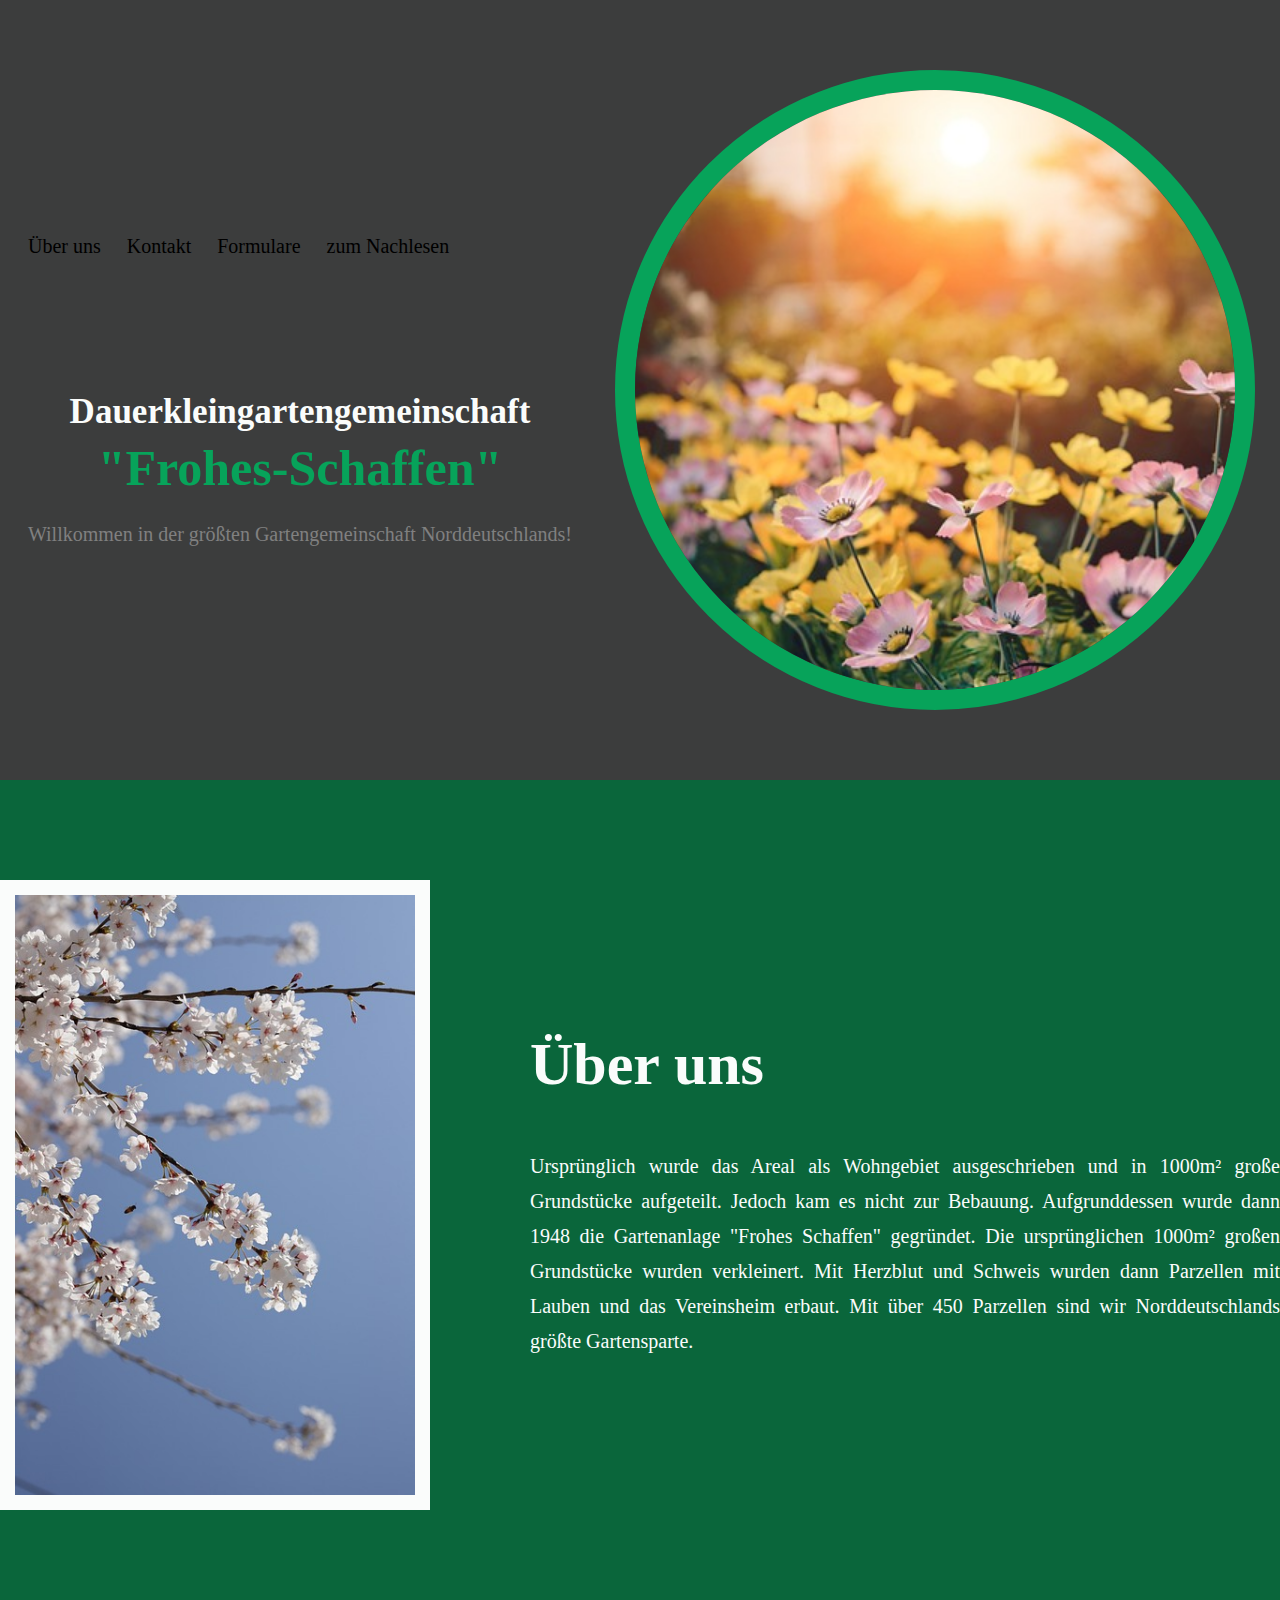
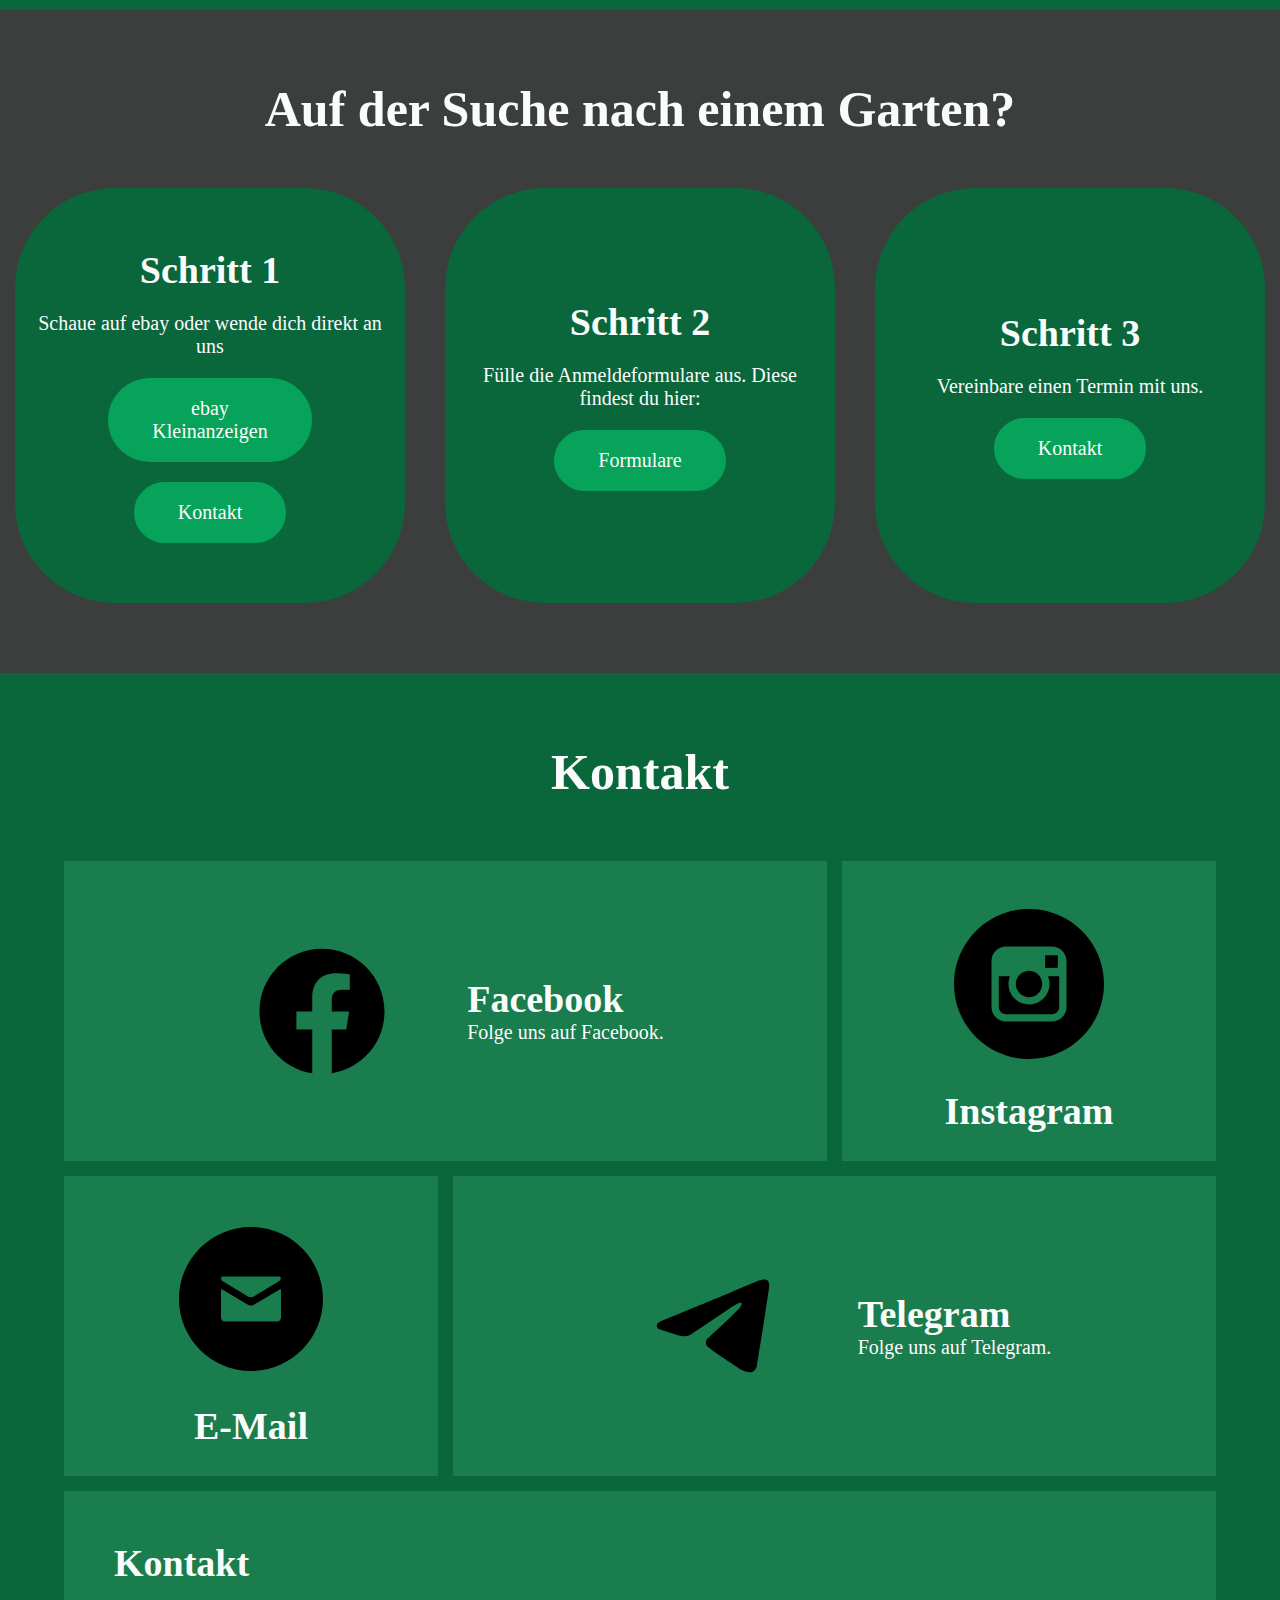
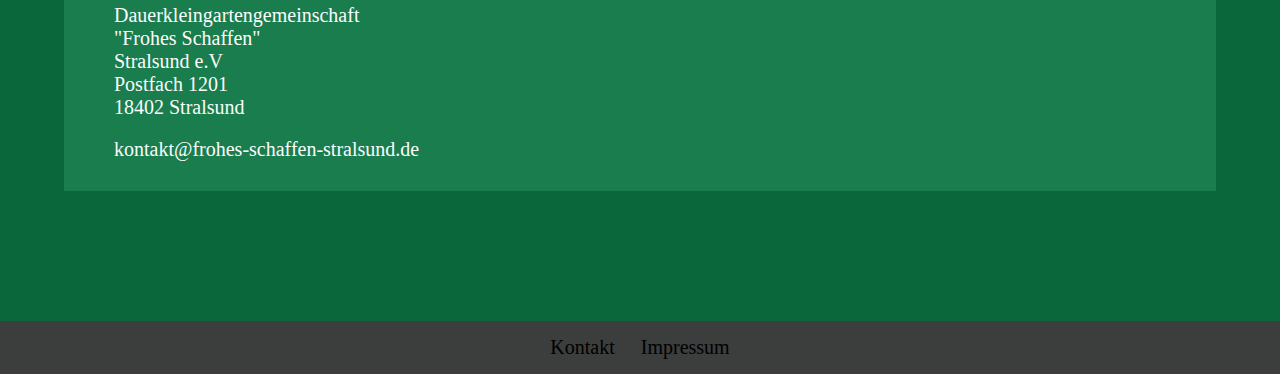
<file: index.html>
<!DOCTYPE html>
<html lang="de">
<head>
    <meta charset="UTF-8">
    <meta http-equiv="X-UA-Compatible" content="IE=edge">
    <meta name="viewport" content="width=device-width, initial-scale=1.0">
    <link rel="stylesheet" href="general_settings.css">
    <link rel="stylesheet" href="header.css">
    <link rel="stylesheet" href="about_us.css">
    <link rel="stylesheet" href="services.css">
    <link rel="stylesheet" href="contact_section.css">
    <link rel="stylesheet" href="https://fonts.googleapis.com/css2?family=Material+Symbols+Rounded:opsz,wght,FILL,GRAD@48,400,0,0" />
    <link rel="html" href="formular.html">
    <title>Frohes-Schaffen-Stralsund.de</title>
</head>

<body>
    <header>
        <div class="header_text">
            <nav>
                <input type="checkbox" id="toggle_button">
                <label for="toggle_button">
                    <span class="material-symbols-rounded">menu</span>
                </label>
                <ul>

                    <li><a href="#about_us_section">Über uns</a></li>
                <!--    <li><a href="#services_section">freie Gärten</a></li> -->
                    <li><a href="#contact_section">Kontakt</a></li>
                    <li><a href="formular.html">Formulare</a></li>
                    <li><a href="info.html">zum Nachlesen</a></li>
                </ul>
            </nav>
            
            <!-- Dauer&shykleingartenverein "&shy" // intelligenter Zeilenumbruch // wird nur benutzt wenn kein Platz um alles anzuizeigen -->
            <h1> <span style="font-size: 35px;"> Dauer&shykleingarten&shygemeinschaft</span> <br> <span style="color: var(--main-brand-color);">"Frohes-Schaffen"</span></h1> <!--- e.V. Stralsund </h1> -->
            <p class="subheading">Willkommen in der größten Gartengemeinschaft Norddeutschlands!</p>
        </div>
            
        <div class="circle">
            <img src="/images/cosmos-g4d121a402_640.jpg" alt="Blumenwiese">
        </div>

    </header>

    <section id="about_us_section">
        <img src="/images/spring-g42e739c98_640.jpg" alt="blühende Blüte">
        <div class="about_us_container">
            <h2>Über uns</h2>
            <p>Ursprünglich wurde das Areal als Wohngebiet ausgeschrieben und in 1000m² große Grundstücke aufgeteilt. Jedoch kam es nicht zur Bebauung. Aufgrunddessen wurde dann 1948 die Gartenanlage "Frohes Schaffen" gegründet. Die ursprünglichen 1000m² großen Grundstücke wurden verkleinert. Mit Herzblut und Schweis wurden dann Parzellen mit Lauben und das Vereinsheim erbaut. Mit über 450 Parzellen sind wir Norddeutschlands größte Gartensparte. </p>
        </div>
    </section>

    <section id="services_section">
        <h2>Auf der Suche nach einem Garten?</h2>
        <div class="flex_container">
            <div class="card">
                <h3>Schritt 1</h3>
                <p> Schaue auf ebay oder wende dich direkt an uns </p>
                <a href="https://www.ebay-kleinanzeigen.de/s-stralsund/kgv-frohes-schaffen/">ebay Kleinanzeigen</a>
                <a href="mailto:kontakt@frohes-schaffen-stralsund.de">Kontakt</a>
            </div>

            <div class="card">
                <h3>Schritt 2</h3>
                <p>Fülle die Anmeldeformulare aus. Diese findest du hier:</p>
                <a href="formular.html">Formulare</a>
            </div>

            <div class="card">
                <h3>Schritt 3</h3>
                <p>Vereinbare einen Termin mit uns.</p>
                <a href="mailto:kontakt@frohes-schaffen-stralsund.de">Kontakt</a>
            </div>
        </div>
    </section>

    <section id="contact_section">
        <h2>Kontakt</h2>
        <div class="grid_container">
            <div id="item1" class="grid_item">
                <img src="/svg/facebook-svgrepo-com.svg" alt="Facebook-Logo">
                <div>
                    <h3>Facebook</h3>
                    <p>Folge uns auf Facebook.</p>
                </div>
            </div>    
            <div id="item2" class="grid_item">
                <img src="/svg/instagram-round-svgrepo-com.svg" alt="Instagram-Logo">
                <h3>Instagram</h3>
            </div>
            <div id="item3" class="grid_item">
                <h3>Kontakt</h3>
                <p>Dauerkleingartengemeinschaft <br>"Frohes Schaffen" <br>Stralsund e.V <br>Postfach 1201 <br>18402 Stralsund</p>
                <p>kontakt@frohes-schaffen-stralsund.de</p>
            </div>
            <div id="item4" class="grid_item">
                <img src="/svg/mail-with-circle-svgrepo-com.svg" alt="E-Mail-Logo">
                <h3>E-Mail</h3>
            </div>
            <div id="item5" class="grid_item">
                <img src="/svg/brand-telegram-svgrepo-com.svg" alt="Telegram-Logo">
                <div>
                    <h3>Telegram</h3>
                    <p>Folge uns auf Telegram.</p>
                </div>
            </div>    
        </div>

    </section>
<footer>
    <div class="footer_text">
        <nav_footer>
            <ul>
                <li><a href="index.html#contact_section">Kontakt</a></li>
                <li><a href="impressum.html">Impressum</a></li>

            </ul>
        </nav_footer>            
</footer>
    
</body>
</html>
</file>
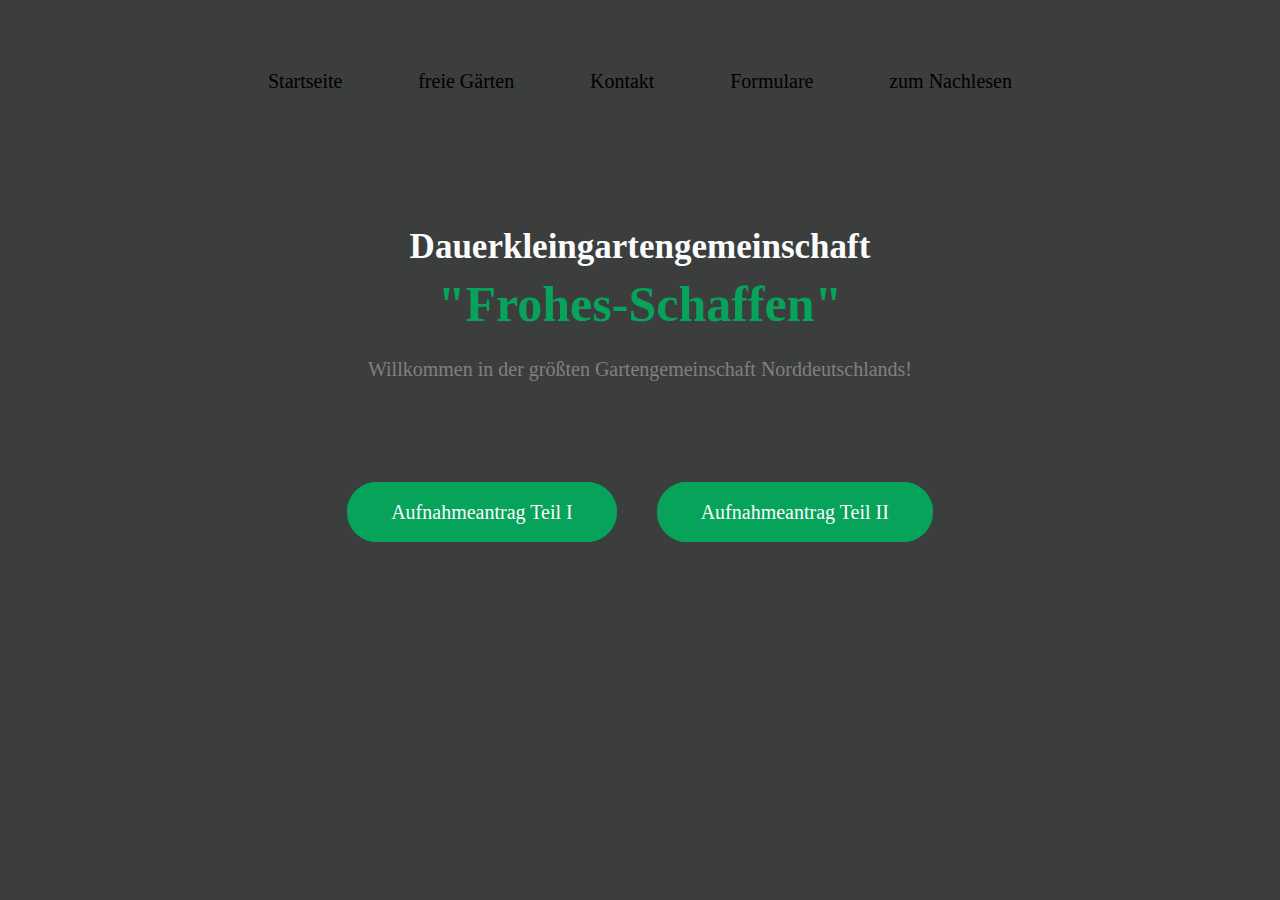
<file: formular.html>
<!DOCTYPE html>
<html lang="de">
<head>
    <meta charset="UTF-8" />
    <meta http-equiv="X-UA-Compatible" content="IE=edge" />
    <meta name="viewport" content="width=device-width, initial-scale=1.0" />
    <link rel="stylesheet" href="general_settings.css">
    <link rel="stylesheet" href="https://fonts.googleapis.com/css2?family=Material+Symbols+Rounded:opsz,wght,FILL,GRAD@48,400,0,0" />
    <link rel="stylesheet" href="formular.css">
    <link rel="stylesheet" href="standard.css">
    <link rel="html"       href="index.html">
    <title>Anträge</title>
</head>
<body>
    <header>
        <div class="header_text">
            <nav>
                <input type="checkbox" id="toggle_button">
                <label for="toggle_button">
                    <span class="material-symbols-rounded">menu</span>
                </label>
                <ul>

                    <li><a href="index.html">Startseite</a></li>
                    <li><a href="index.html#services_section">freie Gärten</a></li>
                    <li><a href="index.html#contact_section">Kontakt</a></li>
                    <li><a href="formular.html">Formulare</a></li>
                    <li><a href="info.html">zum Nachlesen</a></li>
                </ul>
            </nav>
            
            <!-- Dauer&shykleingartenverein "&shy" // intelligenter Zeilenumbruch // wird nur benutzt wenn kein Platz um alles anzuizeigen -->
            <h1> <span style="font-size: 35px;"> Dauer&shykleingarten&shygemeinschaft</span> <br> <span style="color: var(--main-brand-color);">"Frohes-Schaffen"</span></h1> <!--- e.V. Stralsund </h1> -->
            <p class="subheading">Willkommen in der größten Gartengemeinschaft Norddeutschlands!</p>
        </div>
            
        <!-- <div class="circle">
            <img src="/images/cosmos-g4d121a402_640.jpg" alt="Blumenwiese">
        </div> -->

    </header>

    <pdf>
        <div class="pdf_formulare_box">
            <div class="pdf_formulare">
                <a href="/pdf/Aufnahmeantrag.pdf">Aufnahmeantrag Teil I</a>
            </div>
            
            <div class="pdf_formulare">
                <a href="/pdf/Aufnahmeantrag + Zweitpächter FS 2022 neu.pdf">Aufnahmeantrag Teil II</a>
            
    </pdf>

</body>
</file>
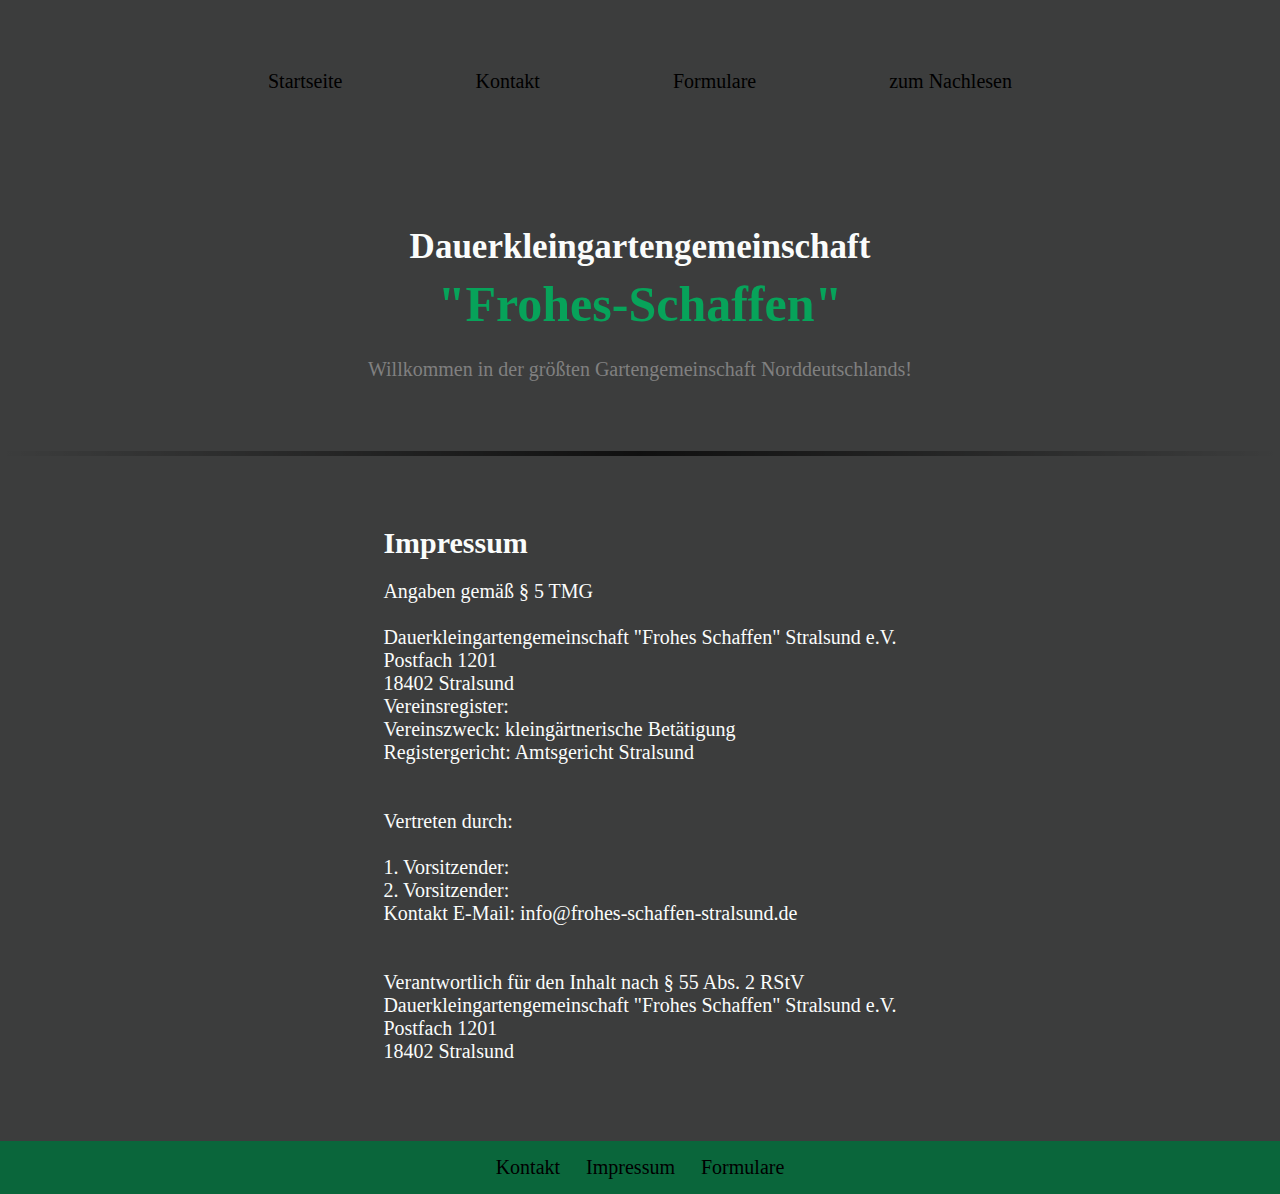
<file: impressum.html>
<!DOCTYPE html>
<html lang="de">
<head>
    <meta charset="UTF-8">
    <meta http-equiv="X-UA-Compatible" content="IE=edge">
    <meta name="viewport" content="width=device-width, initial-scale=1.0">
    <link rel="stylesheet" href="https://fonts.googleapis.com/css2?family=Material+Symbols+Rounded:opsz,wght,FILL,GRAD@48,400,0,0" />
    <link rel="stylesheet" href="general_settings.css">
    <link rel="stylesheet" href="standard.css">
    <title>Impressum</title>
</head>
<body>
    <header>
        <div class="header_text">
            <nav>
                <input type="checkbox" id="toggle_button">
                <label for="toggle_button">
                    <span class="material-symbols-rounded">menu</span>
                </label>
                <ul>

                    <li><a href="index.html">Startseite</a></li>
                <!--    <li><a href="#services_section">freie Gärten</a></li> -->
                    <li><a href="index.html#contact_section">Kontakt</a></li>
                    <li><a href="formular.html">Formulare</a></li>
                    <li><a href="info.html">zum Nachlesen</a></li>
                </ul>
            </nav>
            
            <!-- Dauer&shykleingartenverein "&shy" // intelligenter Zeilenumbruch // wird nur benutzt wenn kein Platz um alles anzuizeigen -->
            <h1> <span style="font-size: 35px;"> Dauer&shykleingarten&shygemeinschaft</span> <br> <span style="color: var(--main-brand-color);">"Frohes-Schaffen"</span></h1> <!--- e.V. Stralsund </h1> -->
            <p class="subheading">Willkommen in der größten Gartengemeinschaft Norddeutschlands!</p>
        </div>
    </header>
    <hr style="border: 0; height: 5px; background-image: linear-gradient(to right, rgba(0, 0, 0, 0), rgba(0, 0, 0, 0.75), rgba(0, 0, 0, 0));" />
    <section id="impressum">
        <div class="impressum_container">
            <h2>Impressum</h2>
            <div class=text>
                <p> Angaben gemäß § 5 TMG <br>
                <br>
                Dauerkleingartengemeinschaft "Frohes Schaffen" Stralsund e.V. <br>
                Postfach 1201<br>
                18402 Stralsund<br>
                Vereinsregister:  <br>
                Vereinszweck: kleingärtnerische Betätigung <br>
                Registergericht: Amtsgericht Stralsund <br>
                <br>
                <br>
                Vertreten durch: <br>
                <br>
                1. Vorsitzender:  <br>
                2. Vorsitzender: <br>
                
                Kontakt
                E-Mail: info@frohes-schaffen-stralsund.de <br>
                <br>
                <br>
                Verantwortlich für den Inhalt nach § 55 Abs. 2 RStV <br>
                Dauerkleingartengemeinschaft "Frohes Schaffen" Stralsund e.V. <br>
                Postfach 1201<br>
                18402 Stralsund<br>
                <br>
            </p>
            </div>
        </div>
    </section>
    <footer>
        <div class="footer_text">
            <nav_footer>
                <ul>
                    <li><a href="index.html#contact_section">Kontakt</a></li>
                    <li><a href="impressum.html">Impressum</a></li>
                    <li><a href="formular.html">Formulare</a></li>
    
                </ul>
            </nav_footer>            
    </footer>
</body>
</html>
</file>
<file: general_settings.css>
@import url('https://fonts.googleapis.com/css2?family=Open+Sans:ital,wght@0,300;0,400;0,500;0,600;0,700;0,800;1,300;1,400;1,500;1,600;1,700;1,800&family=Playfair+Display:ital,wght@0,400;0,500;0,600;0,700;0,800;0,900;1,400;1,500;1,600;1,700;1,800;1,900&display=swap');
:root{
    --main-brand-color: #07a35a;
    --primary-color: #3c3d3d;
    --secondary-color: #0a663b;
    --light-secondary-color: #197d4e;
    --text-color: #fafcfb;
    --secondary-text-color: #000000;

}

*{
    margin: 0;
    padding: 0;
}

body{
    min-height: 100vh;
    background-color: var(--primary-color);
    font-family: 'Playfair';
    font-size: 20px;
    color: var(--text-color);
}

h1{
    font-size: 50px; /* oder 100px? */
    line-height: 115%;
    text-align: center;
}

h3{
    font-size: 38px;
}

.subheading{
    margin-top: 25px;
    color: gray;
    /*color: var(--secondary-text-color); */
    text-align: center;
}

@media(max-width: 800px){ /*975*/
    .subheading{
        font-size: 4vw;
        text-align: center;
    }
}

@media(max-width: 800px){
    h1{
        font-size: 8vw; /*vorher 7vw*/
        text-align: center;
    }
    .subheading{
        text-align: center;
    }
    body{
        font-size: 16px;
    }
}

footer{
    padding: 15px 15px;
    display: flex;
    justify-content: center;
    align-items: center;
    gap: 40px;
    flex-wrap: wrap;
}

nav_footer ul{
    list-style: none;
    display: flex;
    gap: 20px;
}

@media(max-width: 800px){
    nav_footer a{
        font-size: 4vw;

    }
}
nav_footer a{
    color: var(--secondary-text-color);
    text-decoration: none;
    position: relative;
    padding: 3px;
}

nav_footer a:hover{
    color: var(--text-color);
}

/* Unterstriche in der Navbar */
nav_footer a::after{
    content: '';
    height: 2px;
    width: 0%;
    background: var(--main-brand-color);
    position: absolute;
    bottom: 0;
    left: 0;
    transition: 150ms ease-in-out;
}

nav_footer a:hover::after{
    width: 100%;
}
</file>
<file: header.css>
header{
    padding: 70px 25px;
    display: flex;
    justify-content: center;
    align-items: center;
    gap: 40px;
    flex-wrap: wrap;
}

.header_text{
    /*height: 550px;*/
    width: 550px;
    /*max-width: 100%;*/
}

@media(max-width: 800px){ /* Abstand von .circle img an .header_text verkürzen */
    .header_text{
        height: 100%;
        max-width: 100%;
        font-size: 5vw;
        /*font-size: clamp(0.5rem, 1.5vvw, 2rem);*/
        text-align: center;
        /*padding-bottom: 30px;*/
    }
}

.circle{
    height: 600px;
    width: 600px;

    max-height: 80vw;
    max-width: 80vw;

    overflow: hidden;
    border-radius: 50%;
    border: 20px solid var(--main-brand-color);

    display: flex;
    justify-content: center;
    align-items: center;
}

.circle img{
    height: 100%;
}

nav{
    margin-bottom: 120px;
}
@media(max-width: 800px){ /* weniger Abstand zwischen Navbat und h1 auf mobilen Geräten */
    nav{
        margin-bottom: 10vw;
        text-align: center;
    }
}

nav ul{
    list-style: none;
    display: flex;
    gap: 20px;
}

nav a{
    color: var(--secondary-text-color);
    text-decoration: none;
    position: relative;
    padding: 3px;
}

nav a:hover{
    color: var(--text-color);
}

/* Unterstriche in der Navbar */
nav a::after{
    content: '';
    height: 2px;
    width: 0%;
    background: var(--main-brand-color);
    position: absolute;
    bottom: 0;
    left: 0;
    transition: 150ms ease-in-out;
}

nav a:hover::after{
    width: 100%;
}

#toggle_button{
    display: none;
}

label[for="toggle_button"]{
    display: none;
}

label[for="toggle_button"] span{
    font-size: 40px;
    display: flex;
    align-items: flex-start;
}

@media(max-width: 975px){ /* blendet Hamburger-Menü ein */

    nav{
        position: absolute; /* verschiebt das Hamburger-Menü in die obere linke Ecke*/
        top: 0;
        left: 0;
        background-color: var(--secondary-color);
        padding: 15px;
        border-radius: 0 0 25px 0; /* rundet die Ecke im Hamburger-Menü ab*/

    }
    nav ul{
        display: none;
        flex-direction: column;
    }
    #toggle_button:checked ~ ul{
        display: flex;
    }
    label[for="toggle_button"]{
        display: block;
    }
}
</file>
<file: about_us.css>
#about_us_section{
    padding: 100px 0;
    background-color: var(--secondary-color);
    display: flex;
    justify-content: center;
    align-items: center;
    gap: 100px; /* Abstand twischen Foto (#about_us_section img) und Text (h2 und p */
    flex-wrap: wrap-reverse; /* Elemente werden bei zu wenig Platz untereinander angezeigt */
}

.about_us_container{
    width: 750px;
    max-width: 90%;
}

#about_us_section img{
    width: 400px;
    max-width: calc(90% - 30px);
    border: 15px solid var(--text-color);
}

.about_us_container h2{
    font-size: 60px;
    padding-bottom: 50px;
}

.about_us_container p{
    text-align: justify; /*Blocksatz*/
    line-height: 175%;   /*Zeilenabstand vergrößern*/
}

@media(max-width: 800px){
    #about_us_section{
        padding: 40px 0;
        gap: 50px;
    }
    #about_us_section h2{
        text-align: center;
        font-size: 10vw;
        margin-bottom: 20px;
    }
}
</file>
<file: services.css>
#services_section{
    padding: 70px 0;
    background-color: var(--primary-color);
}

#services_section h2{
    font-size: 50px;
    text-align: center;
}

.flex_container{
    margin-top: 50px; /* Abstand nach oben*/
    display: flex; /* Cards sind nun nebeneinander, statt untereinander */
    gap: 40px;
    justify-content: center; /* Elemnte wertden mittig angeordnet*/
    flex-wrap: wrap; /* Elemente werden bei zu wenig Platz untereinander angezeigt */
}

.card{
    width: 350px; /* Breite des Containers */
    max-width: calc(90% - 40px); /* verhindert, dass die Cards den Rand berühren (90% - Border) */
    background-color: var(--secondary-color);
    border-radius: 100px;
    padding: 60px 20px;

    display: flex;
    flex-direction: column;
    justify-content: center;
    gap: 20px;

}

.card *{ /*  "*" = Alle Elemente in Card */
    text-align: center;
}

.card a{
    background-color: var(--main-brand-color);
    width: min-content;
    padding: 15px 40px;
    border-radius: 50px;
    margin: 0 auto; /* Buttons zentrieren */
    text-decoration: none; /* keine Farbe für Hyperlinks*/
    color: var(--text-color);
    border: 4px solid var(--main-brand-color);
    transition: 150ms ease-in-out; /* macht den Wechsel softer */
}

.card a:hover{
    background: transparent; /* mach den Hintergund (grün) durchsichtig */
}

@media(max-width: 500px){
    #services_section h2{
        font-size: 12vw;
    }
}
</file>
<file: contact_section.css>
#contact_section{
    padding: 70px 0;
    background-color: var(--secondary-color);
}

#contact_section h2{
    font-size: 50px;
    text-align: center;
}

.grid_container{
    margin: 60px auto;
    width: 1500px;
    max-width: 90%;
    /*background: greenyellow; nur zu Test-Zwecjen, um Grid-Template besser sehen zu können */
    display: grid;
    grid-template-columns: 1fr 1fr 1fr 1fr; /* vier gleichgroße Kästchen/Zeilen // fr = fraction */
    grid-template-rows: 300px 300px; /* zwei Reihen innerhalb des Grids/Tabelle */
    gap: 15px;
    grid-template-areas: /* Aufteilung/Anordnung des Grids */
    "item1 item1 item2 item3" /* item1 + item1 = steht zweimal hintereinander, daher Spalte doppelt so groß */
    "item4 item5 item5 item3";
}

.grid_item{
    background-color: var(--light-secondary-color);
    display: flex;
    justify-content: center;
    align-items: center;
    padding: 50px;
    gap: 50px;
}

.grid_item img{ /* Icons bekommen feste Höhe/Breite! sonst sind sie bei verschiedenen Bildschirmen unterschiedlich groß */
    height: 150px; 
    width: 150px;
    padding: 20px;
}

#item1{
    grid-area: item1;
}

#item2{
    grid-area: item2;
    flex-direction: column;
    gap: 10px;
}

#item3{
    grid-area: item3;
    flex-direction: column; /* wird dann untereinander angezeigt */
    justify-content: flex-start;
    align-items: flex-start;
    gap: 19px;
}

#item4{
    grid-area: item4;
    flex-direction: column;
    gap: 10px;
}

#item5{
    grid-area: item5;
}

@media(max-width: 1300px){
    .grid_container{
        grid-template-columns: 1fr 1fr 1fr; /* drei gleichgroße Kästchen/Zeilen // fr = fraction */
        grid-template-rows: 300px 300px 300px; /* drei Reihen innerhalb des Grids/Tabelle */
        grid-template-areas: /* Aufteilung/Anordnung des Grids */
        "item1 item1 item2" /* item1 + item1 = steht zweimal hintereinander, daher Spalte doppelt so groß */
        "item4 item5 item5"
        "item3 item3 item3";
    }
}

@media(max-width: 900px){
    .grid_container{
        grid-template-columns: 1fr 1fr; /* zwei gleichgroße Kästchen/Zeilen // fr = fraction */
        grid-template-rows: auto auto auto auto; /* vier Reihen innerhalb des Grids/Tabelle */
        grid-template-areas: /* Aufteilung/Anordnung des Grids */
        "item1 item1" /* item1 + item1 = steht zweimal hintereinander, daher Spalte doppelt so groß */
        "item5 item5"
        "item2 item4"
        "item3 item3";
    }
}

@media(max-width: 420px){
    .grid_container{
        padding-top: 20px;
        grid-template-columns: 1fr 1fr; /* zwei gleichgroße Kästchen/Zeilen // fr = fraction */
        grid-template-rows: auto auto auto auto; /* vier Reihen innerhalb des Grids/Tabelle */
        /*grid-template-areas: /* Aufteilung/Anordnung des Grids */
        /*"item1 item1" /* item1 + item1 = steht zweimal hintereinander, daher Spalte doppelt so groß */
        /*"item5 item5" */
        /*"item2"
        "item4"
        "item3"
        "item5"
        "item1"; */
        font-size: 13px;
        justify-content: center;
        padding: 5px;
    }

    .grid_item{
        align-items: center;
        gap: 8px;
    }    
}

@media(max-width: 650px){
    #contact_section h2{
        font-size: 9vw;
    }
    .grid_item{
        padding: 5px;
    }
    .grid_item img{
        height: 100px;
        width: 100px;
    }
    .grid_item h3{
        font-size: 24px;
    }
}
</file>
<file: formular.css>
.pdf_formulare_box{
    margin-top: 50px; /* Abstand nach oben*/
    display: flex; /* Cards sind nun nebeneinander, statt untereinander */
    gap: 40px;
    justify-content: center; /* Elemnte wertden mittig angeordnet*/
    flex-wrap: wrap; /* Elemente werden bei zu wenig Platz untereinander angezeigt */
}

.pdf_formulare *{ /*  "*" = Alle Elemente in Card */
    text-align: center;
    margin: auto 0;
}

.pdf_formulare a{
    background-color: var(--main-brand-color);
    width: min-content;
    padding: 15px 40px;
    border-radius: 50px;
    margin: 0 auto; /* Buttons zentrieren */
    text-decoration: none; /* keine Farbe für Hyperlinks*/
    color: var(--text-color);
    border: 4px solid var(--main-brand-color);
    transition: 150ms ease-in-out; /* macht den Wechsel softer */
}

.pdf_formulare a:hover{
    background: transparent; /* mach den Hintergund (grün) durchsichtig */
}

@media(max-width: 500px){
    .pdf_formulare a{
        font-size: 12px;
    }

    .pdf_formulare_box{
        margin: 0 auto;
        width: 350px;
        align-items: center;
    }

}
</file>
<file: standard.css>
header{
    padding: 70px 25px;
    display: flex;
    justify-content: center;
    align-items: center;
    gap: 40px;
    flex-wrap: wrap;
}

.header_text{
    /*height: 550px;*/
    width: 750px;
    /*max-width: 100%;*/
}

@media(max-width: 800px){ /* Abstand von .circle img an .header_text verkürzen */
    .header_text{
        height: 100%;
        max-width: 100%;
        font-size: 5vw;
        /*font-size: clamp(0.5rem, 1.5vvw, 2rem);*/
        text-align: center;
        /*padding-bottom: 30px;*/
    }
}

nav{
    margin-bottom: 120px;
}

@media(max-width: 800px){ /* weniger Abstand zwischen Navbat und h1 auf mobilen Geräten */
    nav{
        margin-bottom: 10vw;
        text-align: center;

    }
}

nav ul{
    list-style: none;
    display: flex;
    justify-content: space-between;
    gap: 20px;
}

nav a{
    color: var(--secondary-text-color);
    text-decoration: none;
    position: relative;
    padding: 3px;
}

nav a:hover{
    color: var(--text-color);
}

/* Unterstriche in der Navbar */
nav a::after{
    content: '';
    height: 2px;
    width: 0%;
    background: var(--main-brand-color);
    position: absolute;
    bottom: 0;
    left: 0;
    transition: 150ms ease-in-out;
}

nav a:hover::after{
    width: 100%;
}

#toggle_button{
    display: none;
}

label[for="toggle_button"]{
    display: none;
}

label[for="toggle_button"] span{
    font-size: 40px;
    display: flex;
    align-items: flex-start;
}

@media(max-width: 975px){ /* blendet Hamburger-Menü ein */

    nav{
        position: absolute; /* verschiebt das Hamburger-Menü in die obere linke Ecke*/
        top: 0;
        left: 0;
        background-color: var(--secondary-color);
        padding: 15px;
        border-radius: 0 0 25px 0; /* rundet die Ecke im Hamburger-Menü ab*/

    }
    nav ul{
        display: none;
        flex-direction: column;
    }
    #toggle_button:checked ~ ul{
        display: flex;
    }
    label[for="toggle_button"]{
        display: block;
    }
}

#impressum {
    max-width: 1300px;
    margin: 0 auto;
    display: flex;
    padding-top: 50px;
}

.impressum_container {
    margin: 0 auto;
    margin-bottom: 55px;
}

.impressum_container h2 {
    padding-top: 20px;
    padding-bottom: 20px;
}

@media(max-width: 800px){
    #impressum{
        padding: 5px;
    }
}

footer{
    background-color: var(--secondary-color);
}
.nav_footer ui{
    list-style: none;
    display: flex;
    gap: 20px;
}
</file>
